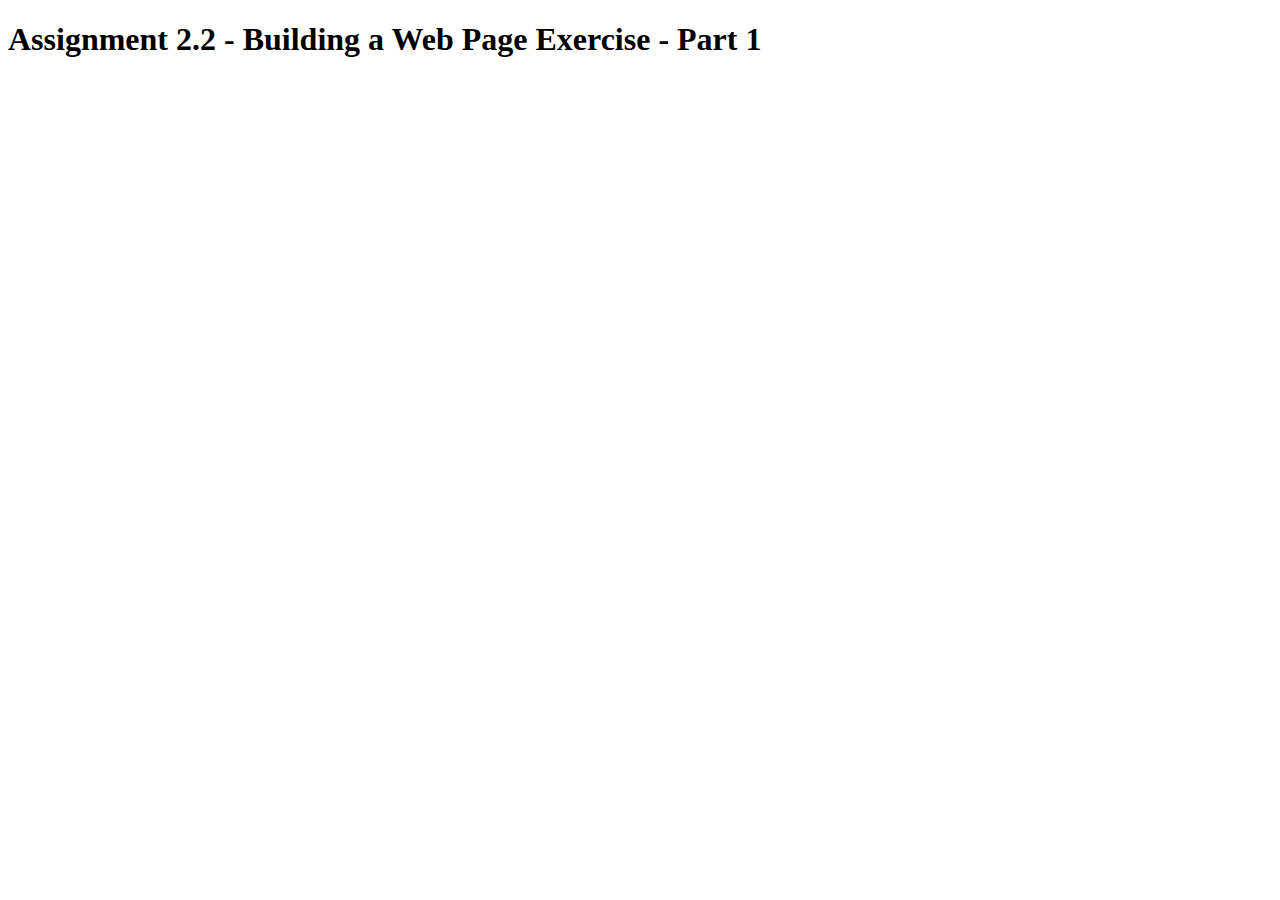
<file: module-2/Rolett-Building a Web Page Exercise, Part 1.html>
<!DOCTYPE html>
<html lang="en">

<head>
    <title>CSD 340 Web Development with HTML and CSS</title>
</head>

<body>
    <h1>Assignment 2.2 - Building a Web Page Exercise - Part 1</h1>
</body>

</html>
</file>
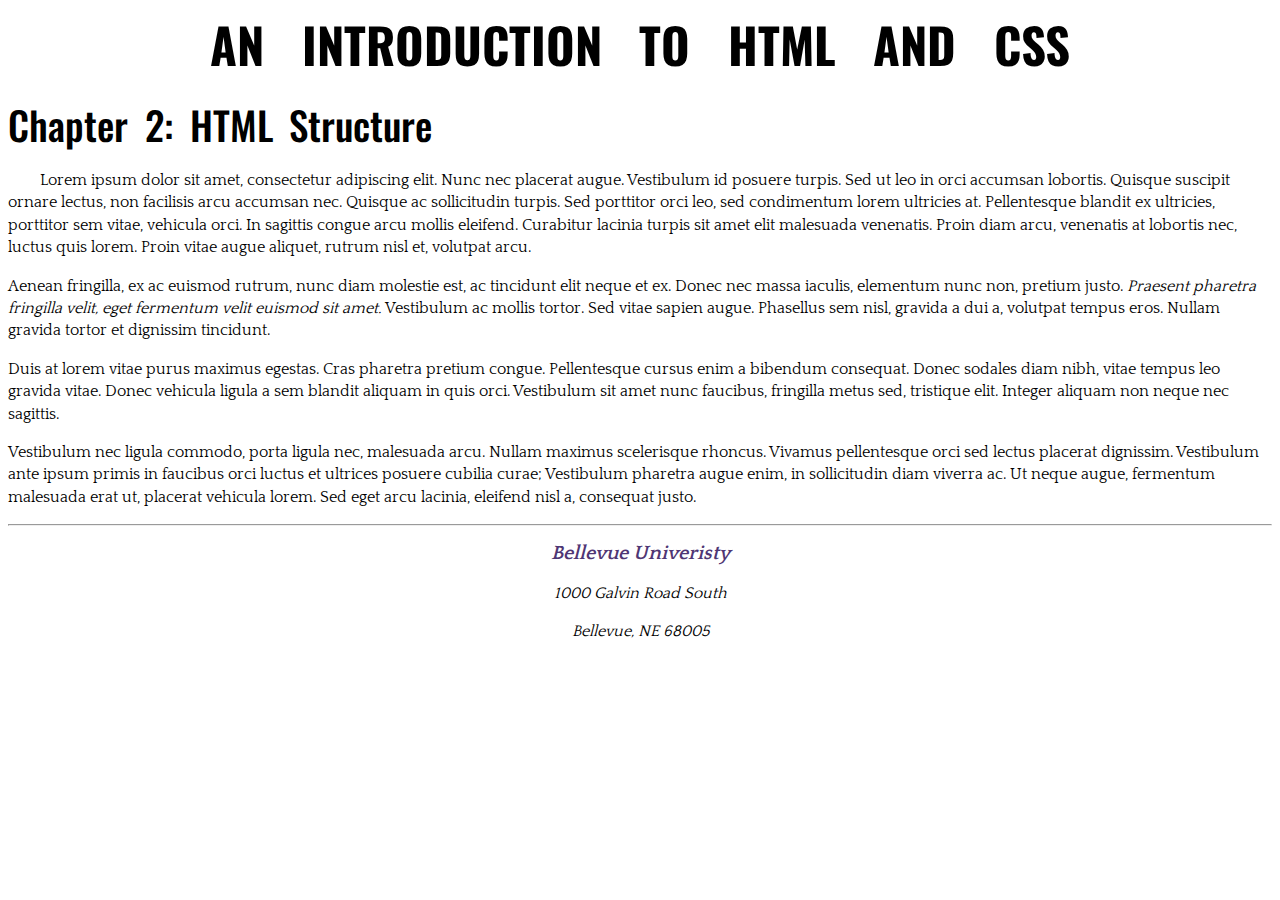
<file: module-3/Rolett_EX2.html>
<!DOCTYPE html>
<html lang="en">
<head>
    <title>CSD 340 Web Development with HTML and CSS</title>

    <!-- link to an external stylesheet -->
    <link rel="stylesheet" type="text/css" href="Rolett_EX2.css">
    <link href="https://fonts.googleapis.com/css2?family=Oswald:wght@300;500;700&family=Quattrocento:wght@400;700&display=swap" rel="stylesheet">

    <!-- meta tags -->
    <meta name="description" content="An Introduction into HTML and CSS" />
    <meta name="pragma" content="no-cache" />
    <meta name="robots" content="noindex" />
    <meta http-equiv="author" content="Sebastian Rolett" />

</head>

<body>
    <div id="container">
        
        <h1>An Introduction to HTML and CSS</h1>

        <h2>Chapter 2: HTML Structure</h2>

        <p class="intro">
            Lorem ipsum dolor sit amet, consectetur adipiscing elit. Nunc nec placerat augue. Vestibulum id posuere turpis. Sed ut leo in orci accumsan lobortis. 
            Quisque suscipit ornare lectus, non facilisis arcu accumsan nec. Quisque ac sollicitudin turpis. Sed porttitor orci leo, sed condimentum lorem ultricies at.
            Pellentesque blandit ex ultricies, porttitor sem vitae, vehicula orci. In sagittis congue arcu mollis eleifend. Curabitur lacinia turpis sit amet elit malesuada venenatis. 
            Proin diam arcu, venenatis at lobortis nec, luctus quis lorem. Proin vitae augue aliquet, rutrum nisl et, volutpat arcu.
        </p>

        <p>
            Aenean fringilla, ex ac euismod rutrum, nunc diam molestie est, ac tincidunt elit neque et ex. Donec nec massa iaculis, elementum nunc non, pretium justo. 
            <span class="sentence"> Praesent pharetra fringilla velit, eget fermentum velit euismod sit amet. </span> Vestibulum ac mollis tortor. Sed vitae sapien augue. 
            Phasellus sem nisl, gravida a dui a, volutpat tempus eros. Nullam gravida tortor et dignissim tincidunt.
        </p>

        <p>
            Duis at lorem vitae purus maximus egestas. Cras pharetra pretium congue. Pellentesque cursus enim a bibendum consequat. 
            Donec sodales diam nibh, vitae tempus leo gravida vitae. Donec vehicula ligula a sem blandit aliquam in quis orci. 
            Vestibulum sit amet nunc faucibus, fringilla metus sed, tristique elit. Integer aliquam non neque nec sagittis.
        </p>

        <p>
            Vestibulum nec ligula commodo, porta ligula nec, malesuada arcu. Nullam maximus scelerisque rhoncus. 
            Vivamus pellentesque orci sed lectus placerat dignissim. Vestibulum ante ipsum primis in faucibus orci luctus et ultrices posuere cubilia curae; 
            Vestibulum pharetra augue enim, in sollicitudin diam viverra ac. Ut neque augue, fermentum malesuada erat ut, placerat vehicula lorem. 
            Sed eget arcu lacinia, eleifend nisl a, consequat justo.
        </p>

        <hr />

        <address>
            <p>
                <a href="https://www.bellevue.edu/" target="_blank">Bellevue Univeristy</a>
            </p>

            <p>1000 Galvin Road South</p>

            <p>Bellevue, NE 68005</p>
        </address>
    </div>
</body>

</html>
</file>
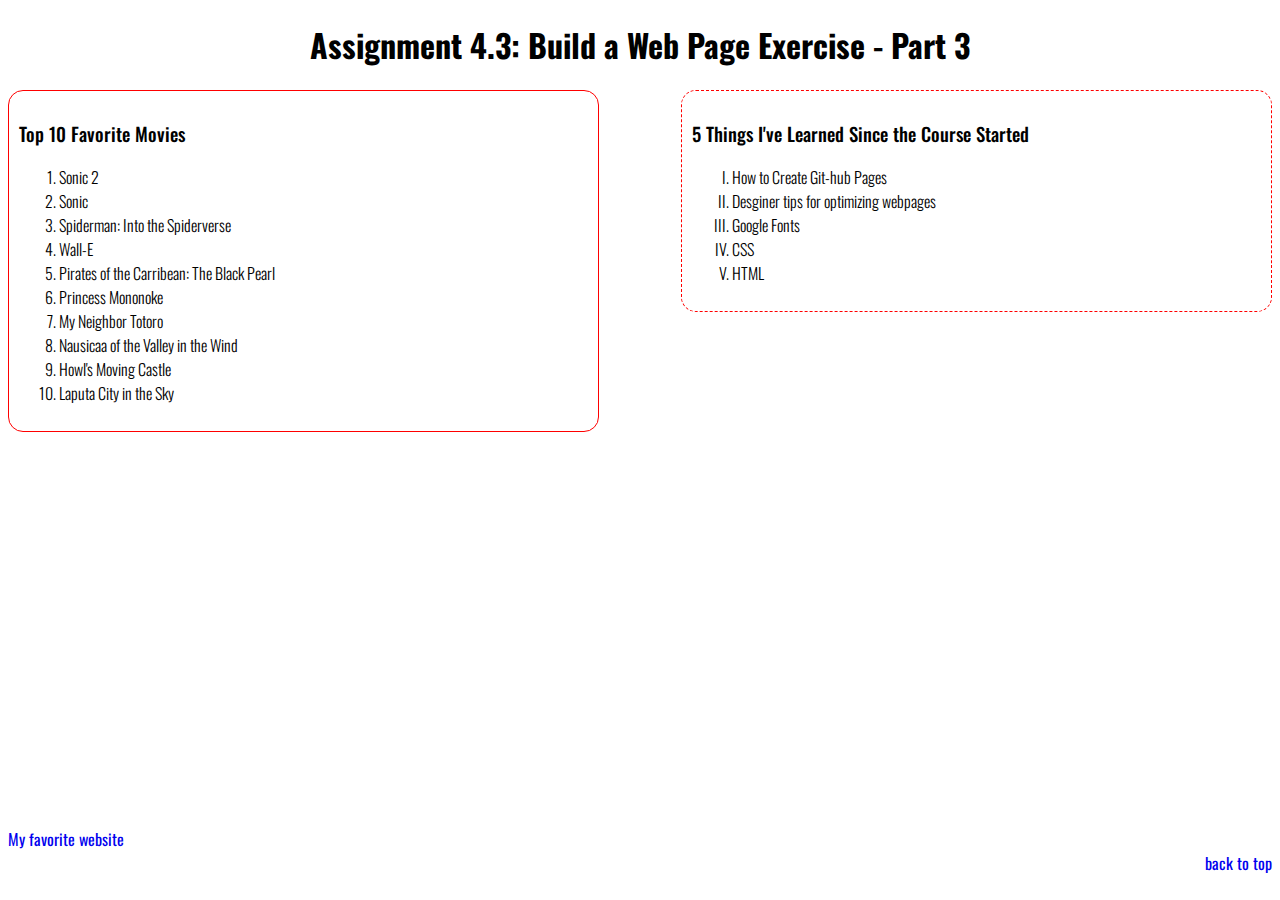
<file: module-4/Rolett_EX3.html>
<!DOCTYPE html>
<html lang="en">
    <head>
        <title>CSD 340 Web Development with HTML and CSS</title>

        <!-- external CSS stylesheet -->
        <link rel="stylesheet" type="text/css" href="Rolett_EX3.css">

        <!-- Google fonts for Oswald -->
        <link href="https://fonts.googleapis.com/css2?family=Oswald:wght@300;400;500;700&display=swap" rel="stylesheet">
        
    </head>
<body>

    <div id="container">

        <h1 id="page-title">Assignment 4.3: Build a Web Page Exercise - Part 3</h1>

        <div id="movie-list">
            <h3>Top 10 Favorite Movies</h3>

            <ol>
                <li>Sonic 2</li>
                <li>Sonic</li>
                <li>Spiderman: Into the Spiderverse</li>
                <li>Wall-E</li>
                <li>Pirates of the Carribean: The Black Pearl</li>
                <li>Princess Mononoke</li>
                <li>My Neighbor Totoro</li>
                <li>Nausicaa of the Valley in the Wind </li>
                <li>Howl's Moving Castle</li>
                <li>Laputa City in the Sky</li>
            </ol>
        </div>

        <div id="things-learned">
            <h3>5 Things I've Learned Since the Course Started</h3>

            <ul id="roman">
                <li>How to Create Git-hub Pages</li>
                <li>Desginer tips for optimizing webpages</li>
                <li>Google Fonts</li>
                <li>CSS</li>
                <li>HTML</li>
            </ul>
        </div>

        <div id="footer">
            <a href="https://www.speedrun.com/celeste#Any" target="_blank" id="favorite-url">
                My favorite website
            </a>

            <br />

            <a href="#container" id="back-to-top">back to top</a>
        </div>

    </div>

</body>
</html>
</file>
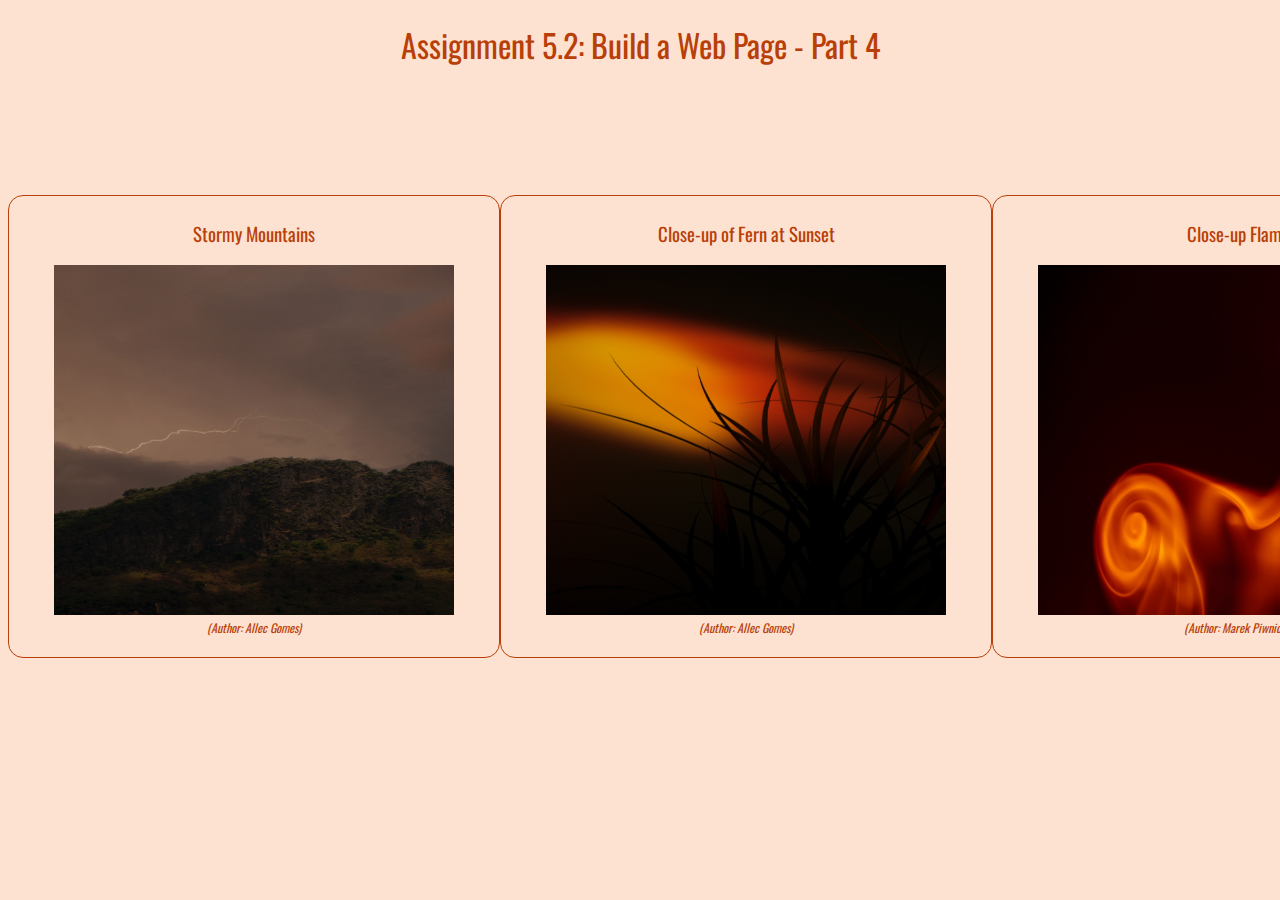
<file: module-5/Rolett_EX4.html>
<!DOCTYPE html>
<html lang="en">
<head>
    <meta charset="UTF-8">
    <title>CSD 340 Web Development with HTML and CSS</title>

    <link rel="stylesheet" type="text/css" href="Rolett_EX4.css">

    <!-- Google fonts for Oswald -->
    <link href="https://fonts.googleapis.com/css2?family=Oswald:wght@300;400;500;700&display=swap" rel="stylesheet">
</head>
<body>

<div id="container">

    <h1 id="page-title">Assignment 5.2: Build a Web Page - Part 4</h1>

    <div id="image-gallery">
        <div class="gallery-item">
            <h3 class="gallery-title">Stormy Mountains</h3>

            <figure>
                <img src="images\allec-gomes-fmLmMLNHxZI-unsplash.jpg" alt="An awestriking picture of stormy weather atop a mountain range, by Allec Gomes">

                <figcaption>(Author: Allec Gomes)</figcaption>
            </figure>

        </div>
        
        <div class="gallery-item">
            <h3 class="gallery-title">Close-up of Fern at Sunset</h3>

            <figure>
                <img src="images\allec-gomes-i-upyljN3z8-unsplash.jpg" alt="Wonderful close-up of a fern at sunset, by Allec Gomes">

                <figcaption>(Author: Allec Gomes)</figcaption>
            </figure>

        </div>
        
        <div class="gallery-item">
            <h3 class="gallery-title">Close-up Flame</h3>

            <figure>
                <img src="images\marek-piwnicki-ta48T3Fwsjc-unsplash.jpg" alt="Beautiful close-up picture of a flame, by Marek Piwnicki">

                <figcaption>(Author: Marek Piwnicki)</figcaption>
            </figure>

        </div>
    </div>
</div>

</body>
</html>
</file>
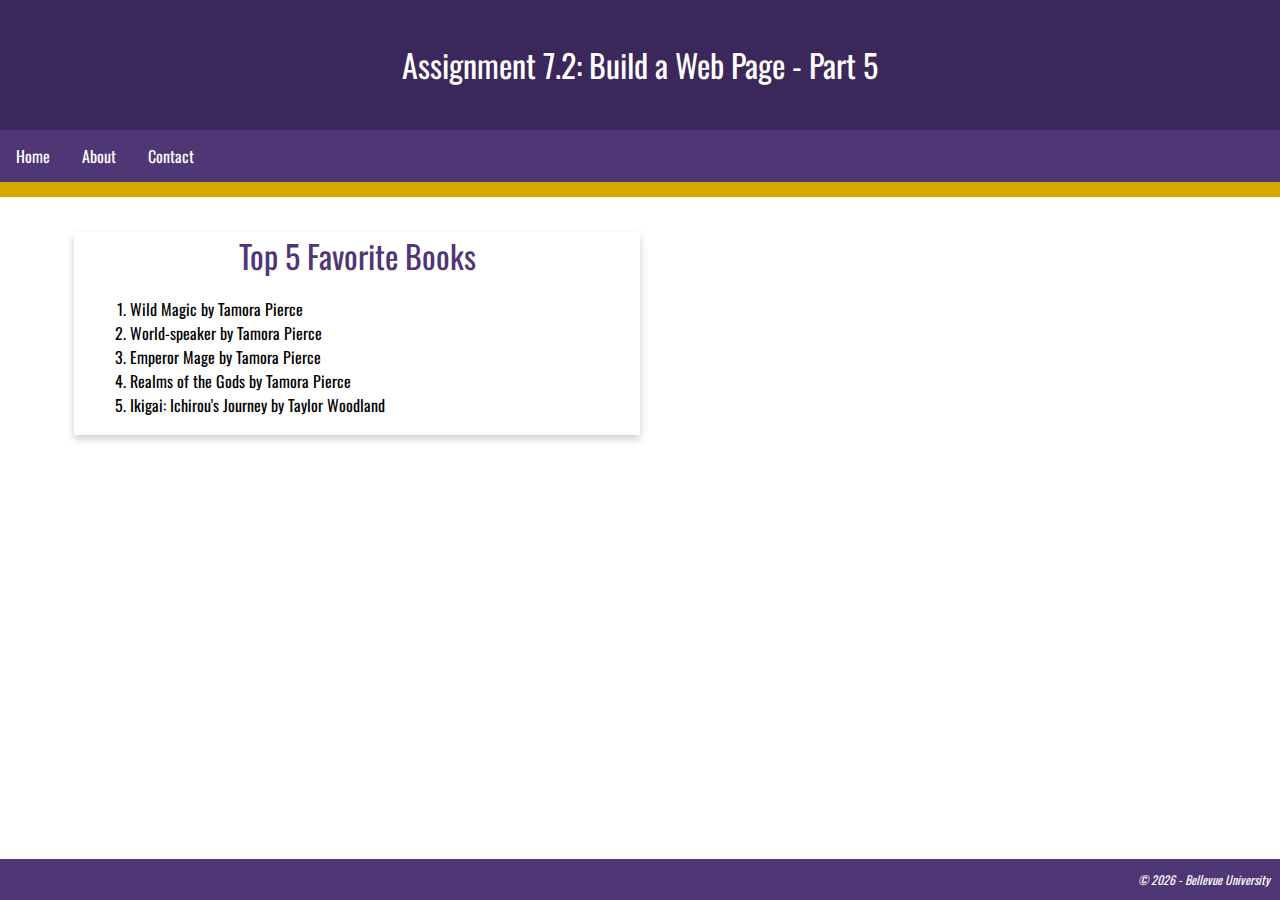
<file: module-7/Rolett_EX5.html>
<!DOCTYPE html>
<html lang="en">
<head>
    <meta charset="UTF-8">
    <title>CSD 340 Web Development with HTML and CSS</title>

    <link rel="stylesheet" type="text/css" href="Rolett_EX5.css">

     <!-- Google fonts for Oswald -->
     <link href="https://fonts.googleapis.com/css2?family=Oswald:wght@300;400;500;700&display=swap" rel="stylesheet">
</head>
<body>
    <header>
        <h1>Assignment 7.2: Build a Web Page - Part 5</h1>
    </header>

    <div id="navbar">
        <a href="#">Home</a>
        <a href="#">About</a>
        <a href="#">Contact</a>
    </div>

    <div id="container">

        <div class="card">
            <div class="card-title">
                Top 5 Favorite Books
            </div>

            <div class="card-content">
                <ol>
                    <li>Wild Magic by Tamora Pierce</li>
                    <li>World-speaker by Tamora Pierce</li>
                    <li>Emperor Mage by Tamora Pierce</li>
                    <li>Realms of the Gods by Tamora Pierce</li>
                    <li>Ikigai: Ichirou's Journey by Taylor Woodland</li>
                </ol>
            </div>
        </div>
    </div>
<footer>
    <p>
        &copy; <script>document.write(new Date().getFullYear())</script> - <a href="https://www.bellevue.edu/">Bellevue University</a>
    </p>
</footer>

</body>
</html>
</file>
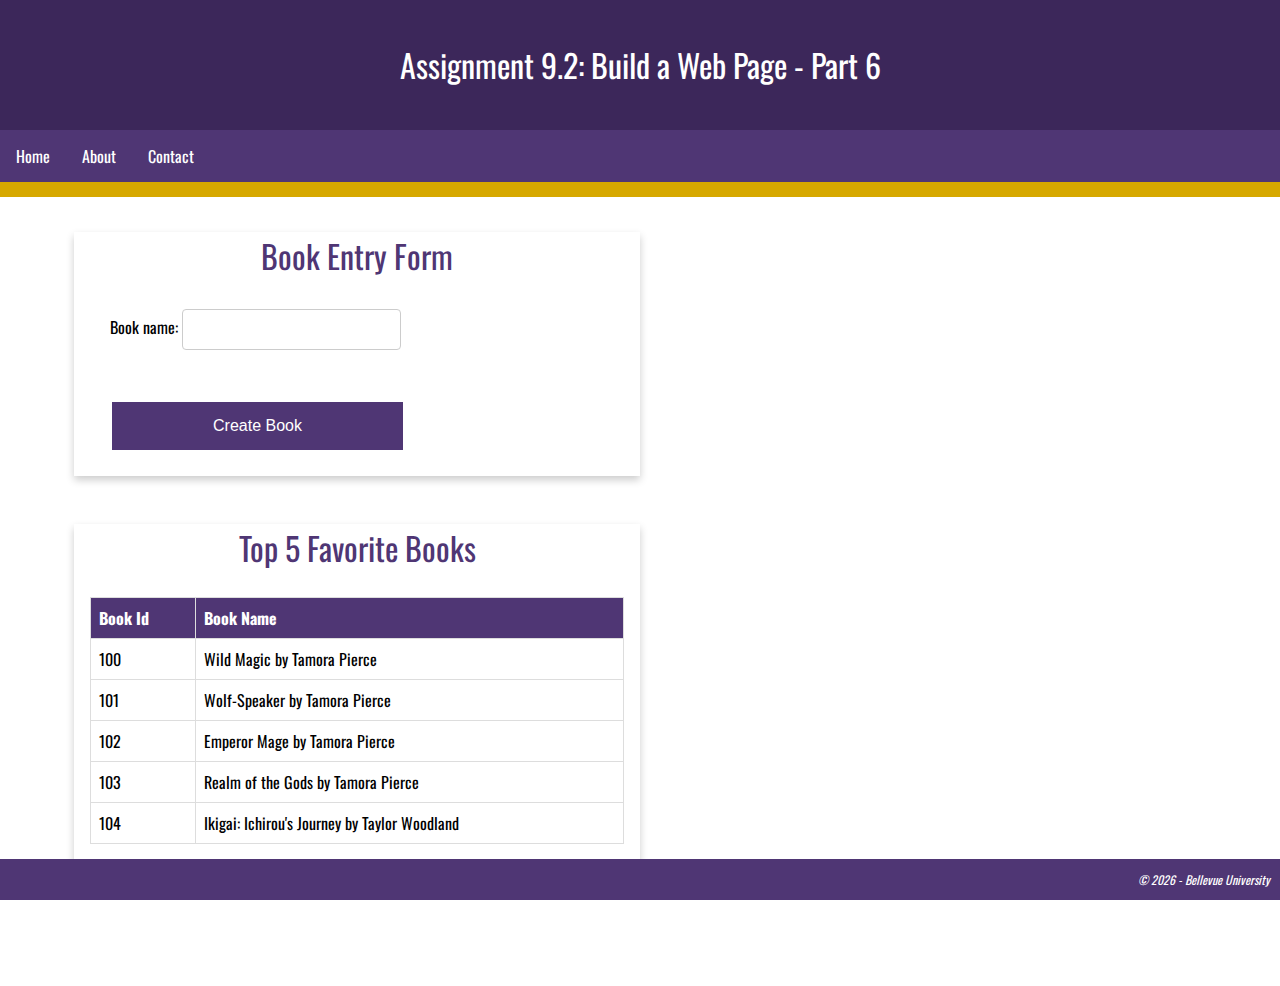
<file: module-9/Rolett_EX6.html>
<!DOCTYPE html>
<html lang="en">
<head>
    <meta charset="UTF-8">
    <title>CSD 340 Web Development with HTML and CSS</title>

    <link rel="stylesheet" type="text/css" href="Rolett_EX6.css">

    <!-- Google fonts for Oswald -->
    <link href="https://fonts.googleapis.com/css2?family=Oswald:wght@300;400;500;700&display=swap" rel="stylesheet">
</head>
<body>

<header>
    <h1>Assignment 9.2: Build a Web Page - Part 6</h1>
</header>

<div id="navbar">
    <a href="#">Home</a>
    <a href="#">About</a>
    <a href="#">Contact</a>
</div>

<div id="container">

    <div class="card">
        <div class="card-title">
            Book Entry Form
        </div>

        <div class="card-content">

            <div class="form">
                <div class="form-field">
                    <label for="txtBookName">Book name:</label>
                    <input type="text" id="txtBookName" class="input" name="txtBookName" />
                </div>
                <div class="form-field">
                    <button type="submit" class="btn btn-primary full-width">Create Book</button>
                </div>
            </div>
        </div>
    </div>

    <br /><br />

    <div class="card">
        <div class="card-title">
            Top 5 Favorite Books
        </div>

        <div class="card-content">
            <br />
            <table id="books">
                <tr>
                    <th>Book Id</th>
                    <th>Book Name</th>
                </tr>
                <tr>
                    <td>100</td>
                    <td>Wild Magic by Tamora Pierce</td>
                <tr>
                    <td>101</td>
                    <td>Wolf-Speaker by Tamora Pierce</td>
                </tr>
                <tr>
                    <td>102</td>
                    <td>Emperor Mage by Tamora Pierce</td>
                </tr>
                <tr>
                    <td>103</td>
                    <td>Realm of the Gods by Tamora Pierce</td>
                </tr>
                <tr>
                    <td>104</td>
                    <td>Ikigai: Ichirou's Journey by Taylor Woodland</td>
                </tr>
            </table>
        </div>
    </div>
</div>


<footer>
    <p>
        &copy; <script>document.write(new Date().getFullYear())</script> - <a href="https://www.bellevue.edu/">Bellevue University</a>
    </p>

</footer>

</body>
</html>
</file>
<file: module-3/Rolett_EX2.css>
html, body {

    font-size: 16px;

}

p {

    font-family: 'Quattrocento', Georgia, 'Times New Roman', serif;
    font-weight: 400;
    line-height: 1.4em;

}

h1, h2 {

    font-family: 'Oswald', Verdana, Arial, sans-serif;

}

h1 { 

    font-weight: 700;
    font-size: 3.052em;
    text-align: center;
    word-spacing: .5em;
    margin: 0;
    text-transform: uppercase;

}

h2 {

    font-weight: 500;
    font-size: 2.441em;
    text-align: left;
    word-spacing: .2em;
    margin: 0;
    padding-top: 15px;

}

address {

    font-family: 'Quattrocento', Georgia, 'Times New Roman', serif;
    text-align: center;

}

address a {

    font-size: 1.25em;
    font-weight: bold;
    text-decoration: none;
    color: #4F3674;

}

address a:hover {

    text-decoration: underline;
    background-color: #D6A800;

}

address a:visited {

    color: #3c275a;

}

.sentence {

    font-style: italic;

}

.intro {

    text-indent: 2em;

}
</file>
<file: module-4/Rolett_EX3.css>
#page-title {
    text-align: center;
    font-family: 'Oswald', Verdana, Arial, sans-serif;
}

#movie-list {
    width: 45%;
    float: left;
    font-family: 'Oswald', Verdana, Arial, sans-serif;
    font-weight: 300;
    border: 1px solid red;
    border-radius: 15px;
    padding: 10px;
}

#things-learned {
    width: 45%;
    float: right;
    font-family: 'Oswald', Verdana, Arial, sans-serif;
    font-weight: 300;
    border: 1px dashed red;
    border-radius: 15px;
    padding: 10px;
}

#roman {
    list-style-type: upper-roman;
}

#footer {
    margin-top: 60%;
    width: 100%;
}

#back-to-top {
    float: right;
    margin-bottom: 20px;
}

h3 {
    font-weight: 500;
}

#favorite-url, #back-to-top {
    font-family: 'Oswald', Verdana, Arial, sans-serif;
    text-decoration: none;
}

#favorite-url:hover, #back-to-top:hover {
    text-decoration: underline;
}
</file>
<file: module-5/Rolett_EX4.css>
html {
    background-color: rgba(247, 112, 24, .2);
}

#image-gallery {
    margin-top: 10%;
    display: grid;
    grid-template-columns: auto auto auto;
}

#page-title {
    text-align: center;
    font-family: 'Oswald', Verdana, Arial, sans-serif;
    font-weight: 400;
}

img {
    width: 400px;
    height: 350px;
}

.gallery-title {
    text-align: center;
    font-family: 'Oswald', Verdana, Arial, sans-serif;
    font-weight: 400;
}

figure {
    text-align: center;
}

figcaption {
    font-family: 'Oswald', Verdana, Arial, sans-serif;
    font-style: italic;
    font-size: .75em;
    font-weight: 400;
}

h1, h3, figcaption {
    color: rgba(185, 63, 8, 1);
}

.gallery-item {
    border: 1px solid rgba(185, 63, 8, 1);
    border-radius: 15px;
    padding: 5px;
}
</file>
<file: module-7/Rolett_EX5.css>
body {
    margin: 0;
    font-family: 'Oswald', Verdana, Arial, sans-serif;
}

header {
    background-color: #3c275a;
    color: #fff;
    padding: 20px;
    text-align: center;
}

h1 {
    font-weight: 400;
}

#navbar {
    overflow: hidden;
    background-color: #4F3674;
    border-bottom: 15px solid #D6A800;
}

#navbar a {
    float: left;
    display: block;
    color: #fff;
    text-align: center;
    padding: 14px 16px;
    text-decoration: none;
}

#navbar a:hover {
    background-color: #D6A800;
    color: #4F3674;
}

#container {
    margin-top: 2%;
    margin-left: 5%;
    margin-right: 5%;
    padding: 10px;
}

.card {
    box-shadow: 0 4px 8px 0 rgba(0, 0, 0, 0.2);
    transition: 0.3s;
    width: 50%;
}

.card-title {
    text-align: center;
    font-size: 2em;
    color: #4F3674;
    font-weight: 400;
}

.card-content {
    padding: 2px 16px;
}

.card:hover {
    box-shadow: 0 8px 16px 0 rgba(0, 0, 0, 0.2);
}

footer {
    background-color: #4F3674;
    position: absolute;
    bottom: 0;
    width: 100%;
}

footer p {
    color: #FFF;
    font-weight: 400;
    float: right;
    padding-right: 10px;
    font-style: italic;
    font-size: .75em;
}

footer a {
    text-decoration: none;
    color: #FFF;
}

footer a:hover {
    text-decoration: underline;
}
</file>
<file: module-9/Rolett_EX6.css>
/**
    Assignment 8.2 - Styles
 */
body {
    margin: 0;
    font-family: 'Oswald', Verdana, Arial, sans-serif;
}

header {
    background-color: #3c275a;
    color: #fff;
    padding: 20px;
    text-align: center;
}

h1 {
    font-weight: 400;
}

#navbar {
    overflow: hidden;
    background-color: #4F3674;
    border-bottom: 15px solid #D6A800;
}

#navbar a {
    float: left;
    display: block;
    color: #fff;
    text-align: center;
    padding: 14px 16px;
    text-decoration: none;
}

#navbar a:hover {
    background-color: #D6A800;
    color: #4F3674;
}

#container {
    padding: 10px;

    /* Assignment 9.2 styles */
    margin: 2% 5% 100px;
}

.card {
    box-shadow: 0 4px 8px 0 rgba(0, 0, 0, 0.2);
    transition: 0.3s;
    width: 50%;
}

.card-title {
    text-align: center;
    font-size: 2em;
    color: #4F3674;
    font-weight: 400;
}

.card-content {
    padding: 2px 16px;
}

.card:hover {
    box-shadow: 0 8px 16px 0 rgba(0, 0, 0, 0.2);
}

footer {
    background-color: #4F3674;
    /* position: absolute; */
    bottom: 0;
    width: 100%;

    /* Assignment 9.2 styles */
    position: fixed;
    left: 0;
}

footer p {
    color: #FFF;
    font-weight: 400;
    float: right;
    padding-right: 10px;
    font-style: italic;
    font-size: .75em;
}

footer a {
    text-decoration: none;
    color: #FFF;
}

footer a:hover {
    text-decoration: underline;
}

/**
    Assignment 9.2 - Styles
 */
.form {
    display: inline-grid;
    grid-template-columns: auto;
}

.form-field {
    padding: 20px;
}

.btn {
    border: none;
    text-align: center;
    text-decoration: none;
    display: inline-block;
    font-size: 16px;
    margin: 4px 2px;
    cursor: pointer;
    padding: 15px 32px;
    color: #000;
}

.input {
    padding: 12px 20px;
    margin: 8px 0;
    display: inline-block;
    border: 1px solid #ccc;
    border-radius: 4px;
    box-sizing: border-box;
}

.btn-primary {
    background-color: #4F3674;
    color: #fff;
}

.btn-primary:hover {
    background-color: #D6A800;
    color: #4F3674;
}

.full-width {
    width: 100%;
}

#books {
    border-collapse: collapse;
    width: 100%;
    margin-bottom: 30px;
}

#books th {
    padding-top: 12px;
    padding-bottom: 12px;
    text-align: left;
    background-color: #4F3674;
    color: #fff;
}

#books td, #books th {
    border: 1px solid #ddd;
    padding: 8px;
}

#books tr:hover {
    background-color: #D6A800;
    color: #4F3674;
    cursor: pointer;
}
</file>
